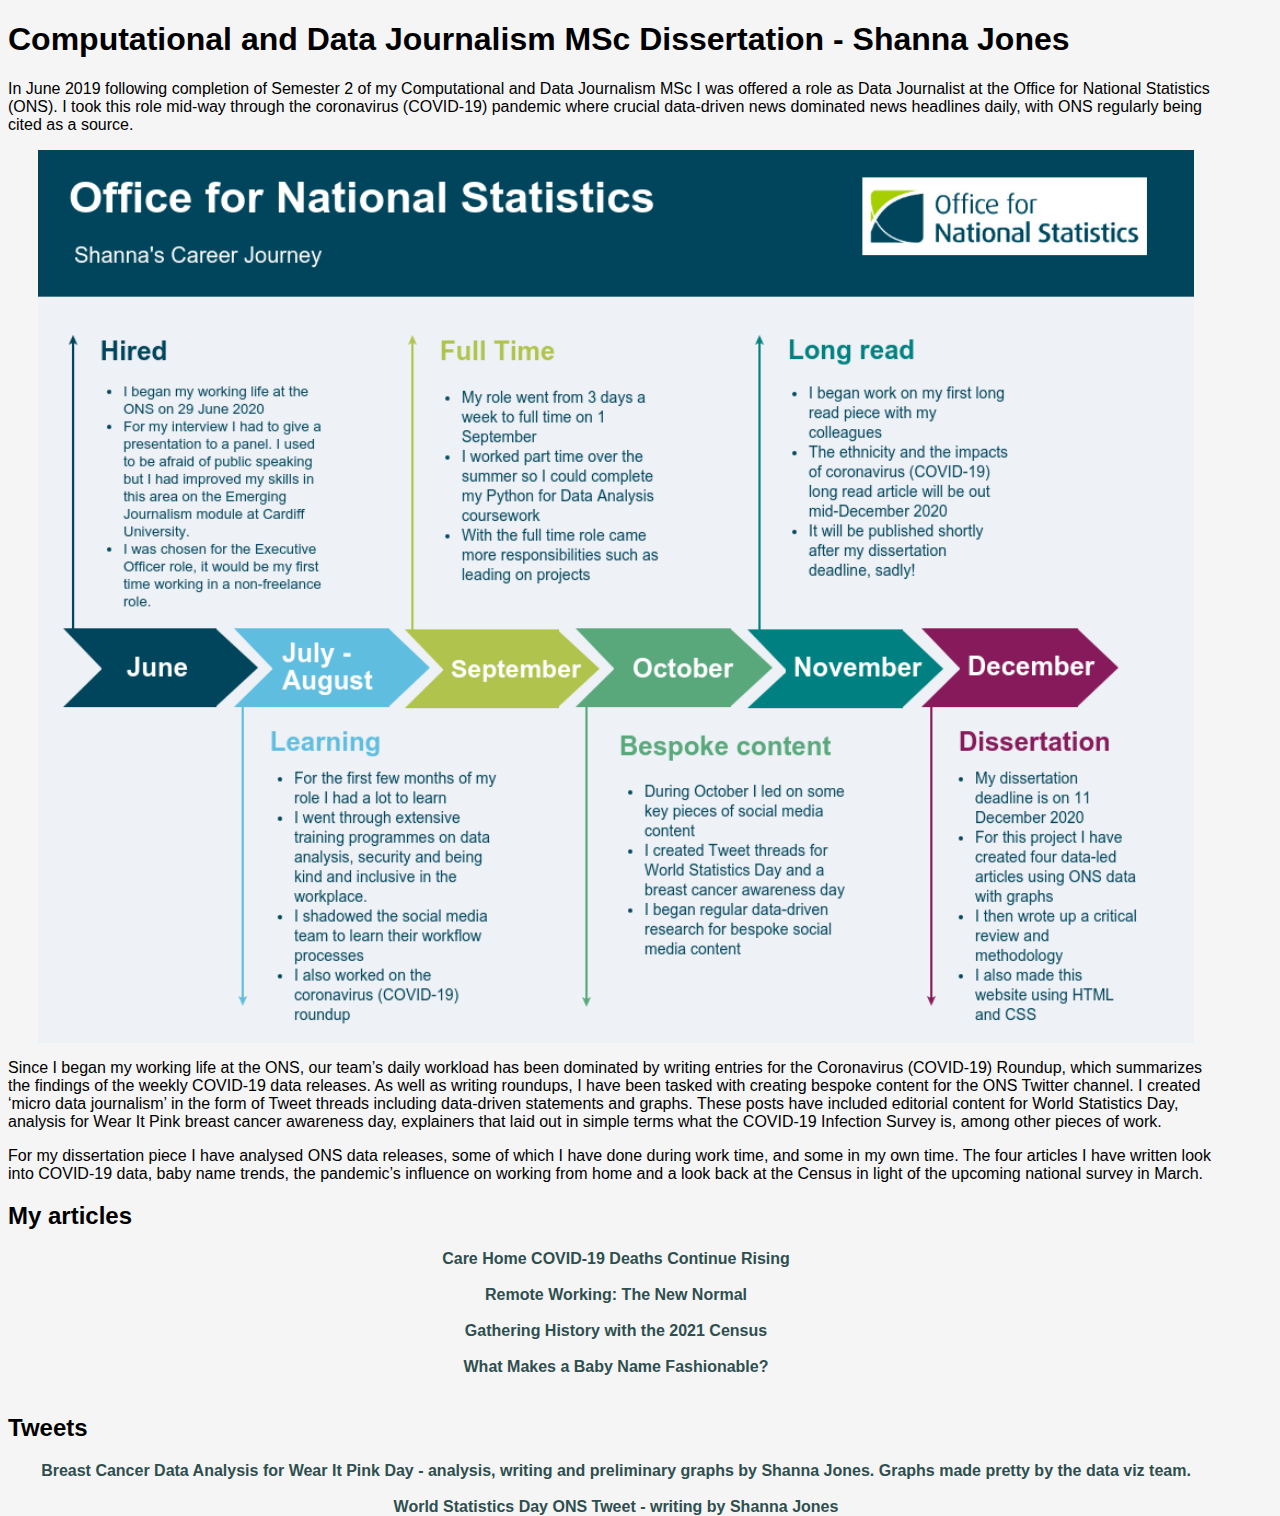
<file: index.html>
<!DOCTYPE html>
<html lang="en">
<head>
    <meta charset="UTF-8">
    <meta name="viewport" content="width=device-width, initial-scale=1.0">
    <title>Shanna Jones - Computational and Data Journalism MSc Dissertation</title>
    <link rel="stylesheet" href="style.css">
</head>
<body>
    <style>
        html, body { height: 100% }
      </style>
    <h1>Computational and Data Journalism MSc Dissertation - Shanna Jones</h1>
    <p>In June 2019 following completion of Semester 2 of my Computational and Data Journalism MSc I was offered a role as Data Journalist at the Office for National Statistics (ONS). I took this role mid-way through the coronavirus (COVID-19) pandemic where crucial data-driven news dominated news headlines daily, with ONS regularly being cited as a source. </p>
    <img id="careerjourney" src="careerjourney.png" alt="Shanna's career timeline at the Office for National Statistics">
    <p>Since I began my working life at the ONS, our team’s daily workload has been dominated by writing entries for the Coronavirus (COVID-19) Roundup, which summarizes the findings of the weekly COVID-19 data releases. As well as writing roundups, I have been tasked with creating bespoke content for the ONS Twitter channel. I created ‘micro data journalism’ in the form of Tweet threads including data-driven statements and graphs. These posts have included editorial content for World Statistics Day, analysis for Wear It Pink breast cancer awareness day, explainers that laid out in simple terms what the COVID-19 Infection Survey is, among other pieces of work. </p>
    <p>For my dissertation piece I have analysed ONS data releases, some of which I have done during work time, and some in my own time. The four articles I have written look into COVID-19 data, baby name trends, the pandemic’s influence on working from home and a look back at the Census in light of the upcoming national survey in March. </p>
    
    <h2>My articles</h2>
    <a class="articles" href="covid.html">Care Home COVID-19 Deaths Continue Rising</a> <br>
    <a class="articles" href="homeworking.html">Remote Working: The New Normal</a> <br>
    <a class="articles" href="census.html">Gathering History with the 2021 Census    </a> <br>
    <a class="articles" href="babynames.html">What Makes a Baby Name Fashionable?</a>
    <br>
    <h2>Tweets</h2>
    <a class="articles" href="https://twitter.com/ONS/status/1319579690617786368">Breast Cancer Data Analysis for Wear It Pink Day - analysis, writing and preliminary graphs by Shanna Jones. Graphs made pretty by the data viz team.</a>
    <br>
    <a class="articles" href="https://twitter.com/ONS/status/1318484742694707201">World Statistics Day ONS Tweet - writing by Shanna Jones</a>

</body>
</html>
</file>
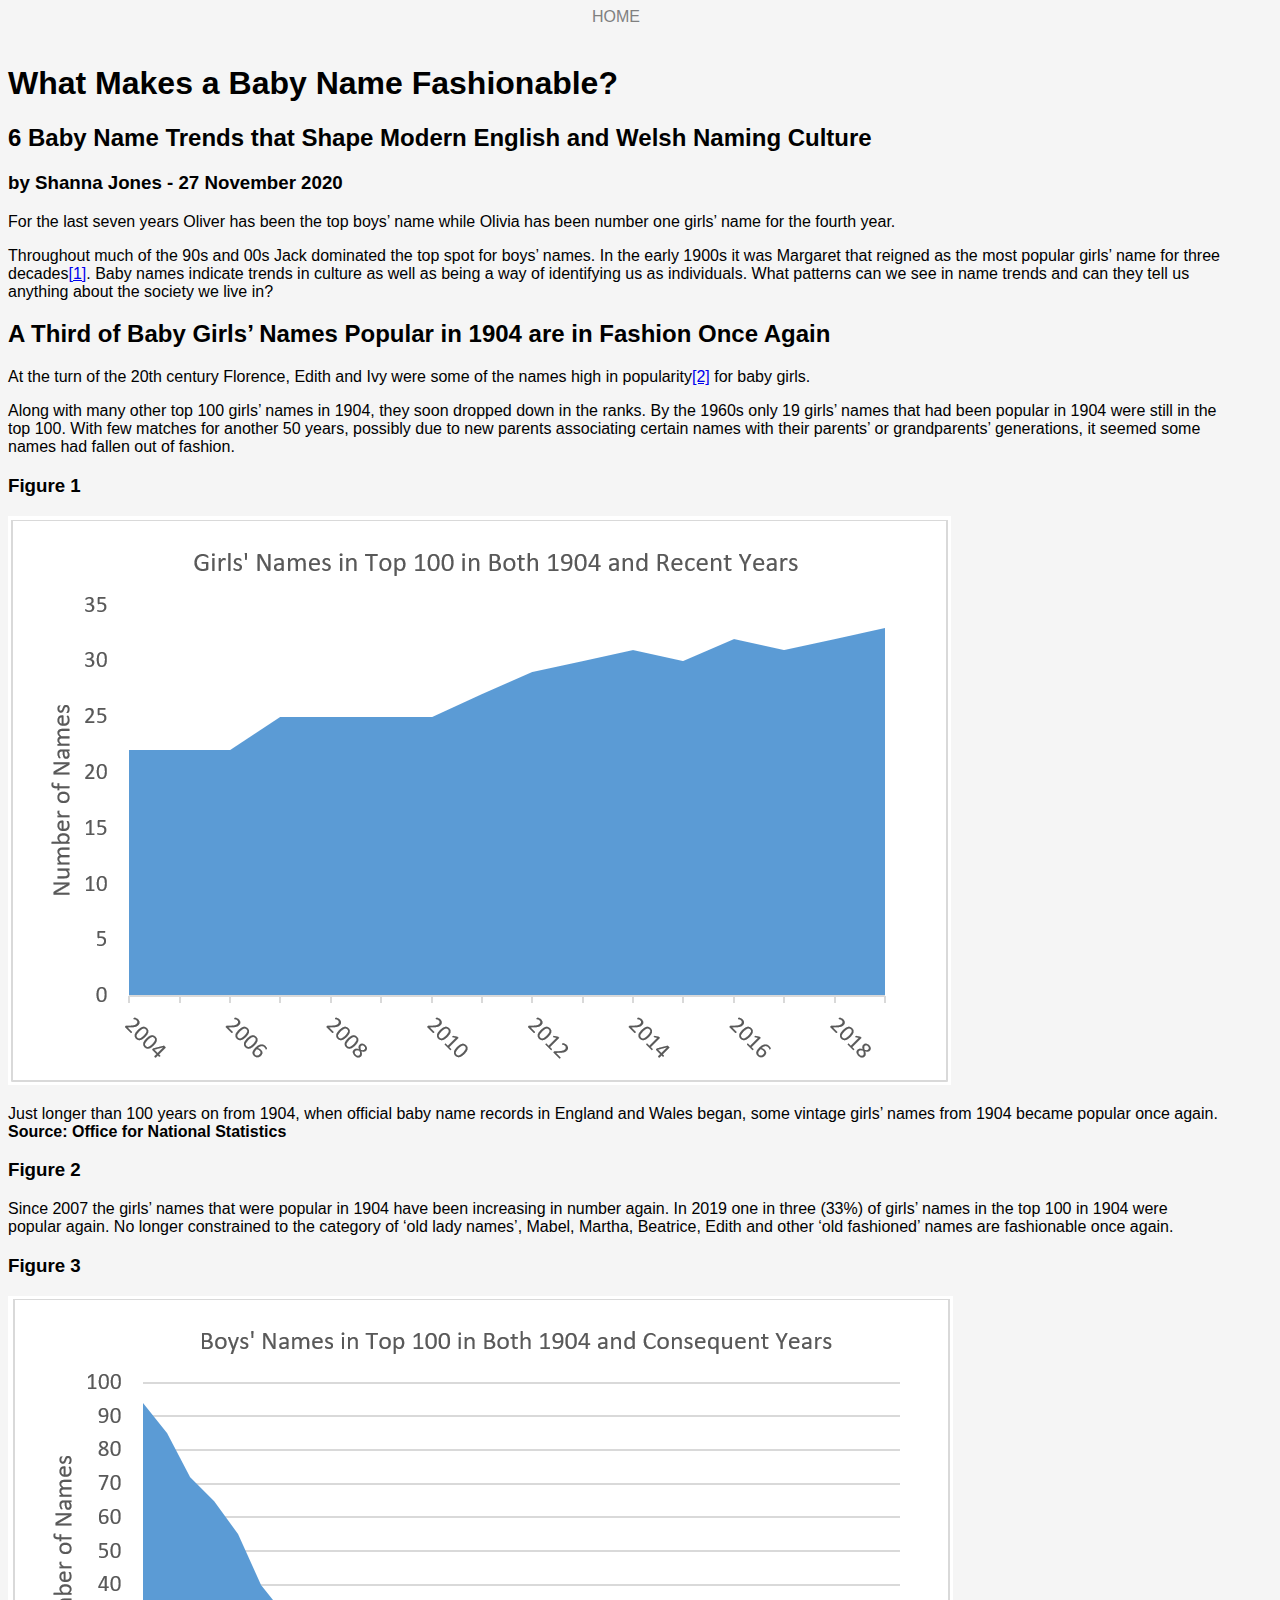
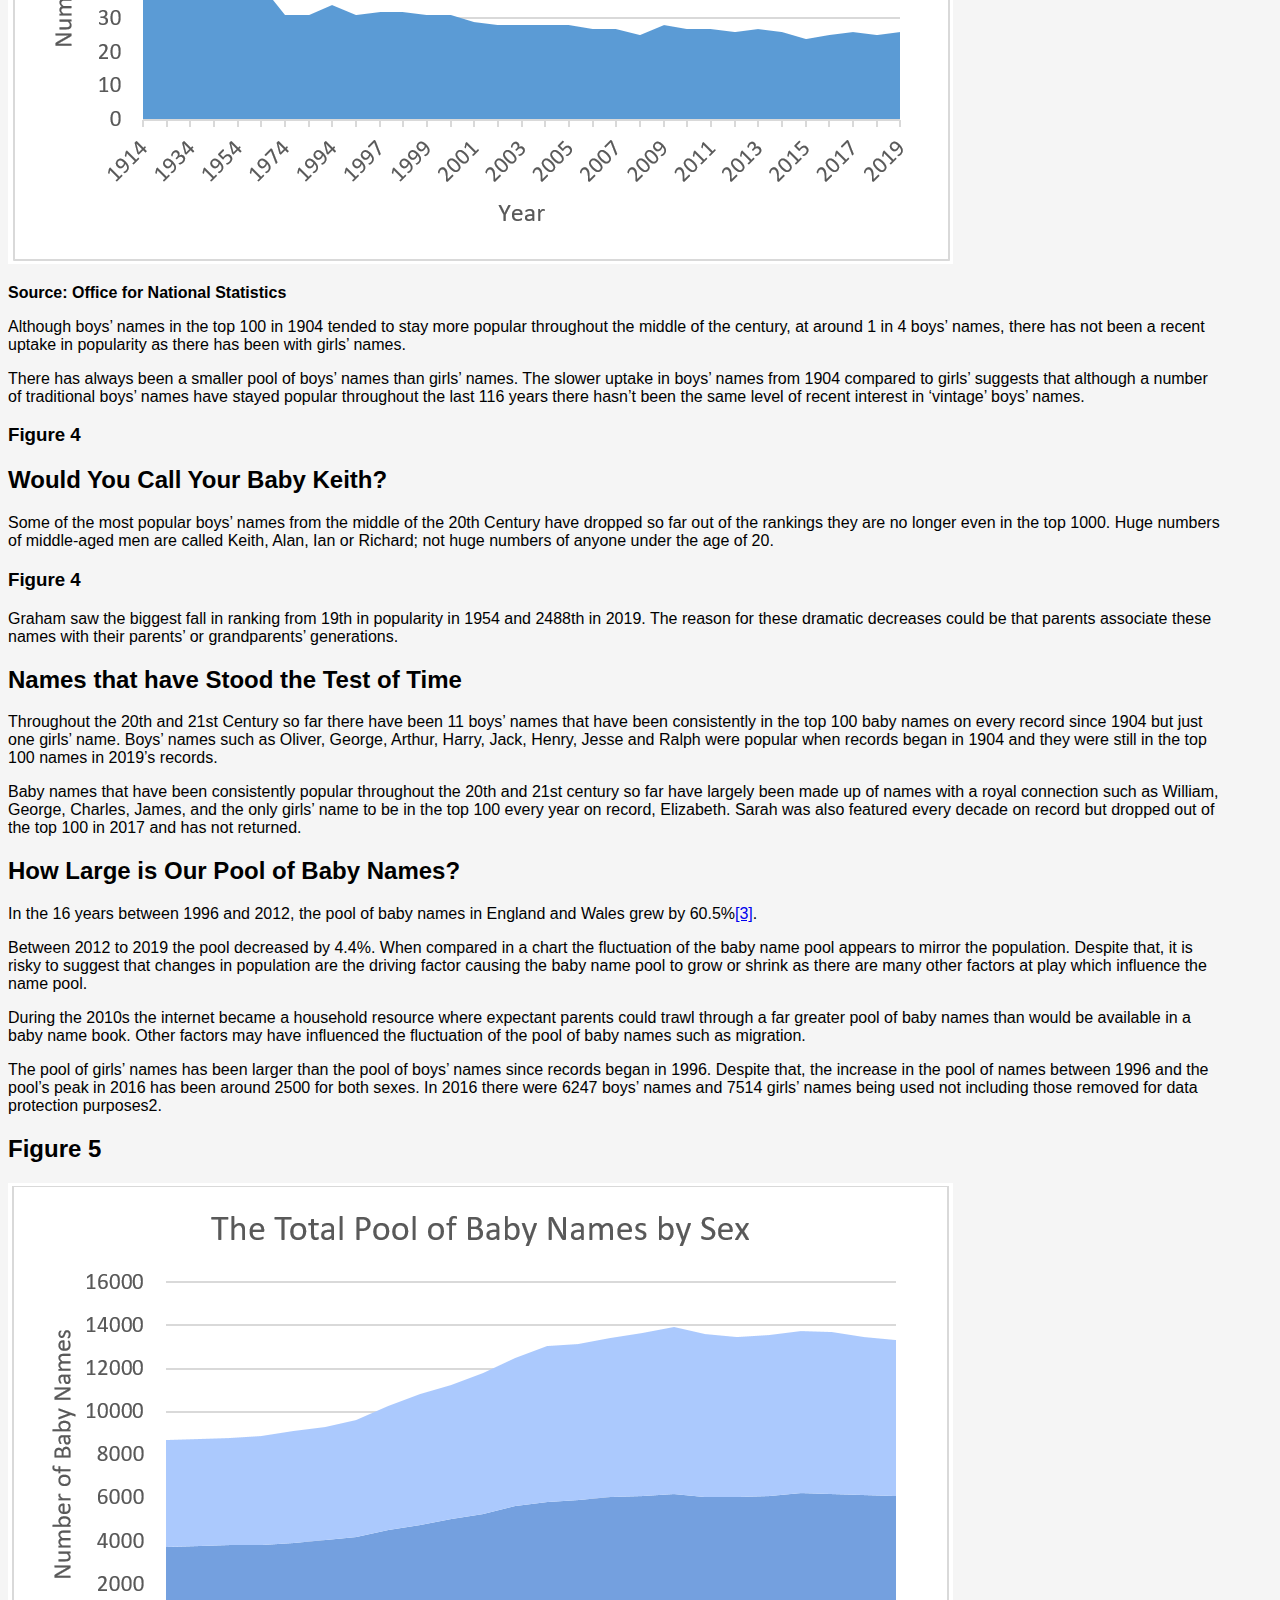
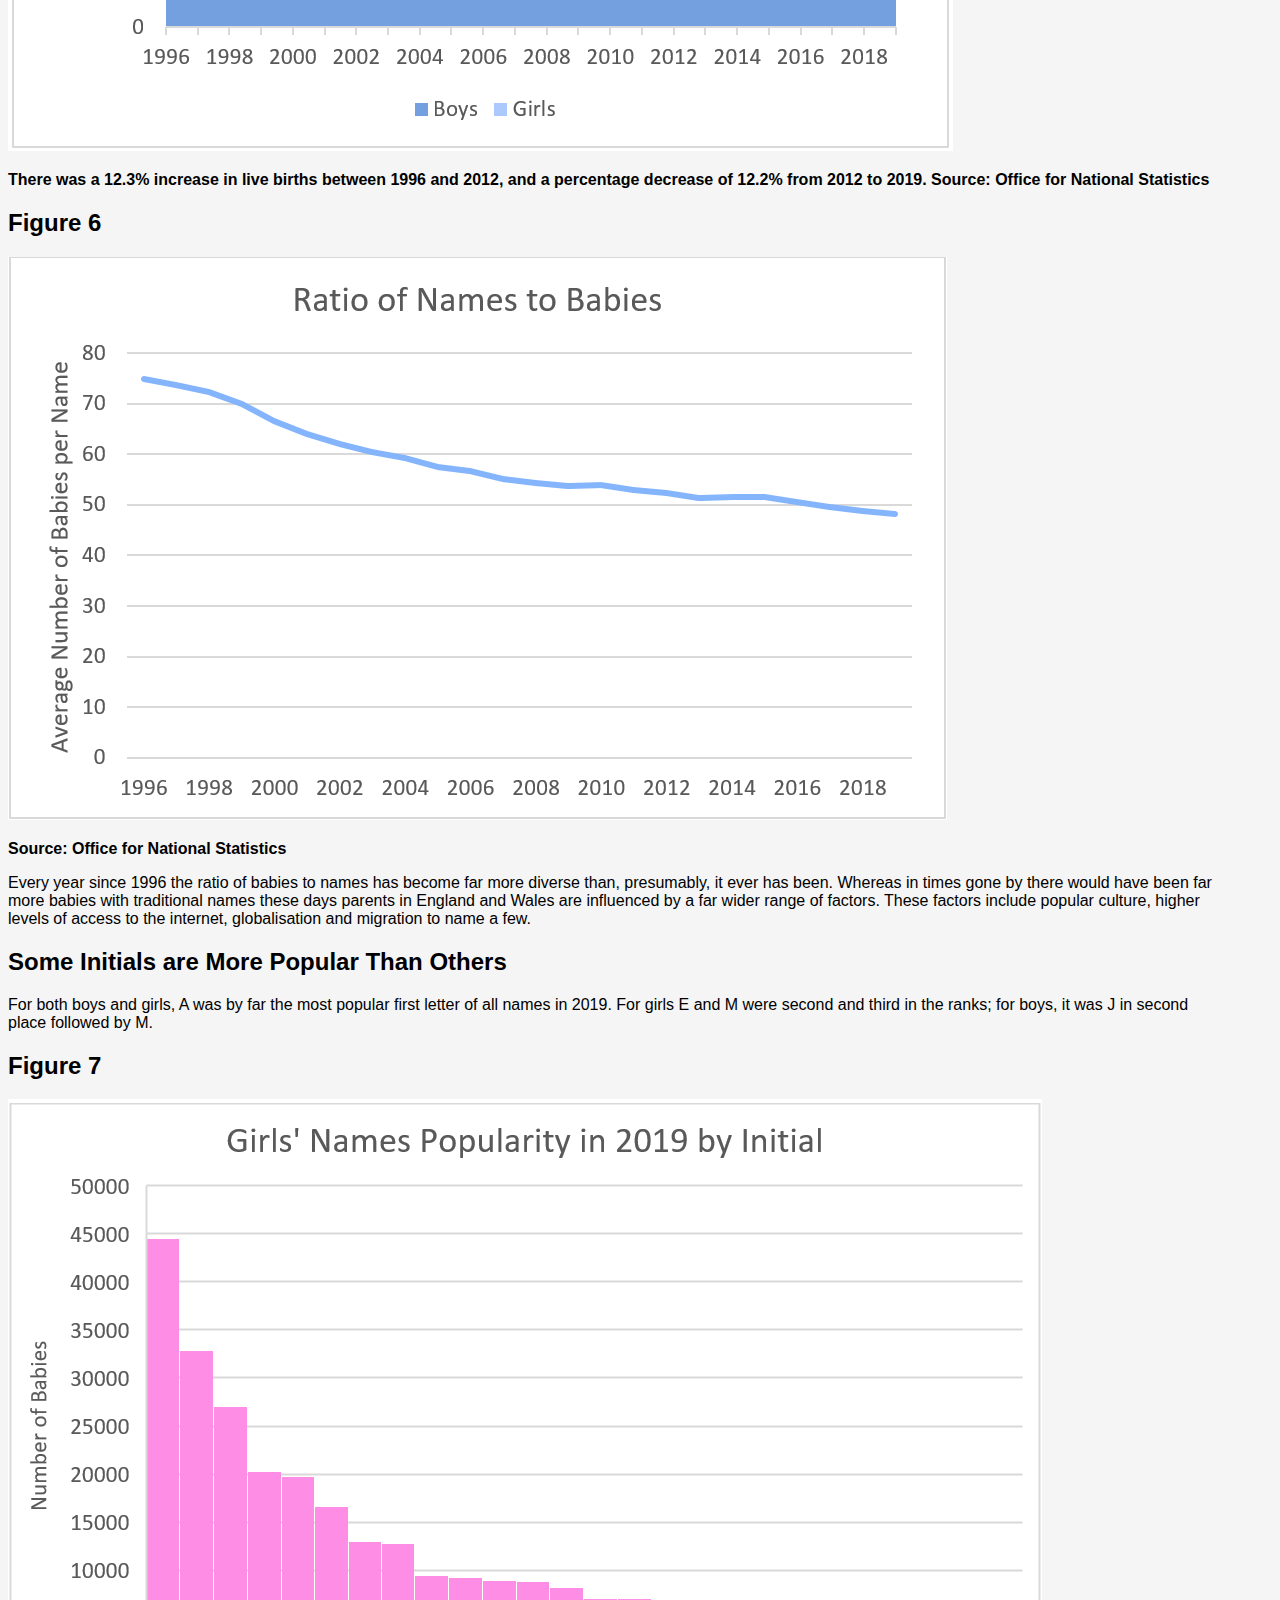
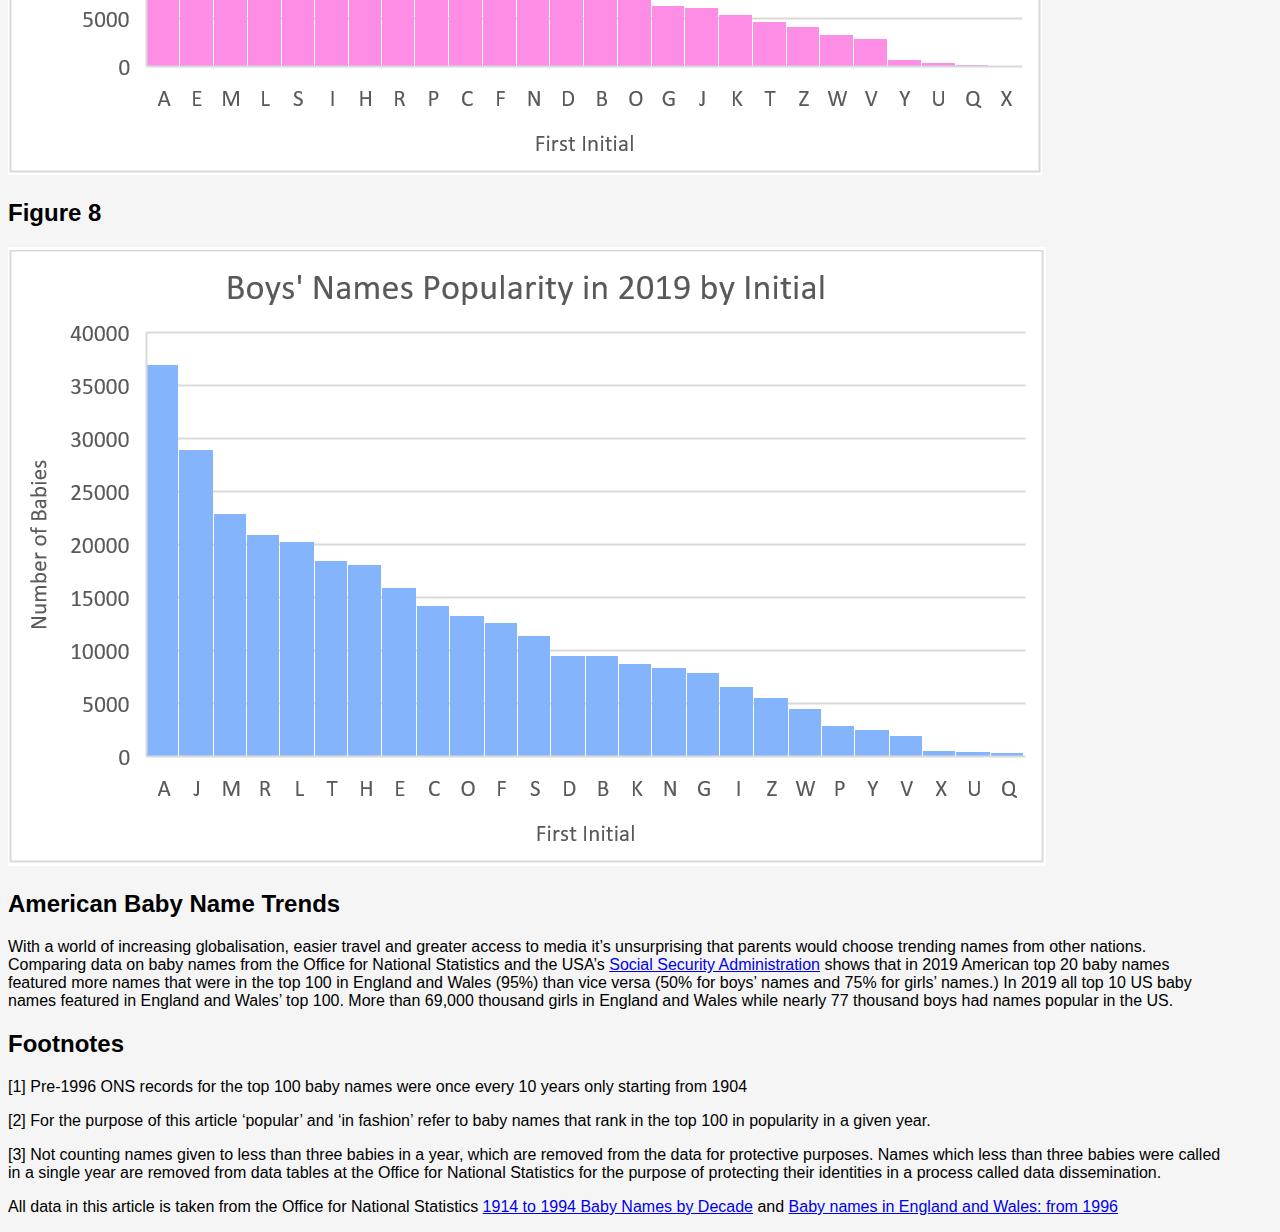
<file: babynames.html>
<!DOCTYPE html>
<html lang="en">
<head>
    <meta charset="UTF-8">
    <meta name="viewport" content="width=device-width, initial-scale=1.0">
    <title>What Makes a Baby Name Fashionable?</title>
    <link rel="stylesheet" href="style.css">
</head>
<body>
    <a class="home" href="index.html">HOME</a>
    <br>
    <h1>What Makes a Baby Name Fashionable?</h1>
    <h2>6 Baby Name Trends that Shape Modern English and Welsh Naming Culture</h2>
    <h3>by Shanna Jones - 27 November 2020</h3>
    <p>For the last seven years Oliver has been the top boys’ name while Olivia has been number one girls’ name for the fourth year. </p>
    <p>Throughout much of the 90s and 00s Jack dominated the top spot for boys’ names. In the early 1900s it was Margaret that reigned as the most popular girls’ name for three decades<a href="#section1">[1]</a>. Baby names indicate trends in culture as well as being a way of identifying us as individuals. What patterns can we see in name trends and can they tell us anything about the society we live in?</p>
    <h2>A Third of Baby Girls’ Names Popular in 1904 are in Fashion Once Again</h2>
    <p>At the turn of the 20th century Florence, Edith and Ivy were some of the names high in popularity<a href="#section2">[2]</a> for baby girls. </p>
    <p>Along with many other top 100 girls’ names in 1904, they soon dropped down in the ranks. By the 1960s only 19 girls’ names that had been popular in 1904 were still in the top 100. With few matches for another 50 years, possibly due to new parents associating certain names with their parents’ or grandparents’ generations, it seemed some names had fallen out of fashion. </p>
    <h3>Figure 1</h3>
    <img src="figure1.png" alt="girls names in top 100 both in 1904 and 2019">
    <p>Just longer than 100 years on from 1904, when official baby name records in England and Wales began, some vintage girls’ names from 1904 became popular once again. <b>Source: Office for National Statistics
    </b></p>
    <h3>Figure 2</h3>
    <div class="flourish-embed flourish-slope" data-src="visualisation/4293079"><script src="https://public.flourish.studio/resources/embed.js"></script></div>
    <p>Since 2007 the girls’ names that were popular in 1904 have been increasing in number again. 
        In 2019 one in three (33%) of girls’ names in the top 100 in 1904 were popular again. No longer constrained to the category of ‘old lady names’, Mabel, Martha, Beatrice, Edith and other ‘old fashioned’ names are fashionable once again. 
        </p>
    <h3>Figure 3</h3>
    <img src="figure2.png" alt="Boys' names in top 100 both in 1904 and 2019">
    <p><b>Source: Office for National Statistics</b></p>
    <p>Although boys’ names in the top 100 in 1904 tended to stay more popular throughout the middle of the century, at around 1 in 4 boys’ names, there has not been a recent uptake in popularity as there has been with girls’ names.</p>
    <p>There has always been a smaller pool of boys’ names than girls’ names. The slower uptake in boys’ names from 1904 compared to girls’ suggests that although a number of traditional boys’ names have stayed popular throughout the last 116 years there hasn’t been the same level of recent interest in ‘vintage’ boys’ names.</p>
    <h3>Figure 4</h3>
    <div class="flourish-embed flourish-slope" data-src="visualisation/4433939"><script src="https://public.flourish.studio/resources/embed.js"></script></div>
    <h2>Would You Call Your Baby Keith?</h2>
    <p>Some of the most popular boys’ names from the middle of the 20th Century have dropped so far out of the rankings they are no longer even in the top 1000. Huge numbers of middle-aged men are called Keith, Alan, Ian or Richard; not huge numbers of anyone under the age of 20. </p>
    <h3>Figure 4</h3>
    <div class="flourish-embed flourish-table" data-src="visualisation/4292713"><script src="https://public.flourish.studio/resources/embed.js"></script></div>
    <p>Graham saw the biggest fall in ranking from 19th in popularity in 1954 and 2488th in 2019. The reason for these dramatic decreases could be that parents associate these names with their parents’ or grandparents’ generations.</p>
    <h2>Names that have Stood the Test of Time</h2>
    <p> Throughout the 20th and 21st Century so far there have been 11 boys’ names that have been consistently in the top 100 baby names on every record since 1904 but just one girls’ name. Boys’ names such as Oliver, George, Arthur, Harry, Jack, Henry, Jesse and Ralph were popular when records began in 1904 and they were still in the top 100 names in 2019’s records.</p>
    <p>Baby names that have been consistently popular throughout the 20th and 21st century so far have largely been made up of names with a royal connection such as William, George, Charles, James, and the only girls’ name to be in the top 100 every year on record, Elizabeth. Sarah was also featured every decade on record but dropped out of the top 100 in 2017 and has not returned.</p>
    <h2>How Large is Our Pool of Baby Names?</h2>
    <p>In the 16 years between 1996 and 2012, the pool of baby names in England and Wales grew by 60.5%<a href="#section3">[3]</a>.</p>
    <p>Between 2012 to 2019 the pool decreased by 4.4%. When compared in a chart the fluctuation of the baby name pool appears to mirror the population. Despite that, it is risky to suggest that changes in population are the driving factor causing the baby name pool to grow or shrink as there are many other factors at play which influence the name pool.</p>
    <p>During the 2010s the internet became a household resource where expectant parents could trawl through a far greater pool of baby names than would be available in a baby name book. Other factors may have influenced the fluctuation of the pool of baby names such as migration.</p>
    <p>The pool of girls’ names has been larger than the pool of boys’ names since records began in 1996. Despite that, the increase in the pool of names between 1996 and the pool’s peak in 2016 has been around 2500 for both sexes. In 2016 there were 6247 boys’ names and 7514 girls’ names being used not including those removed for data protection purposes2.</p>
    <h2>Figure 5</h2>
    <img src="figure3.png" alt="The total pool of baby names by sex graph">
    <p><b>There was a 12.3% increase in live births between 1996 and 2012, and a percentage decrease of 12.2% from 2012 to 2019.
        Source: Office for National Statistics
        </b></p>
    <h2>Figure 6</h2>
    <img src="figure4.png" alt="Average number of babies per name">
    <p><b>Source: Office for National Statistics</b></p>
    <p>Every year since 1996 the ratio of babies to names has become far more diverse than, presumably, it ever has been. Whereas in times gone by there would have been far more babies with traditional names these days parents in England and Wales are influenced by a far wider range of factors. These factors include popular culture, higher levels of access to the internet, globalisation and migration to name a few. </p>
    <h2>Some Initials are More Popular Than Others</h2>
    <p>For both boys and girls, A was by far the most popular first letter of all names in 2019. For girls E and M were second and third in the ranks; for boys, it was J in second place followed by M.</p>
    <h2>Figure 7</h2>
    <img src="figure5.png" alt="Girls' names popularity by initial">
    <h2>Figure 8</h2>
    <img src="figure6.png" alt="Boys' names popularity by initial">
    <h2>American Baby Name Trends</h2>
    <p>With a world of increasing globalisation, easier travel and greater access to media it’s unsurprising that parents would choose trending names from other nations. Comparing data on baby names from the Office for National Statistics and the USA’s <a href="https://www.ssa.gov/OACT/babynames/decades/">Social Security Administration</a> shows that in 2019 American top 20 baby names featured more names that were in the top 100 in England and Wales (95%) than vice versa (50% for boys’ names and 75% for girls’ names.) In 2019 all top 10 US baby names featured in England and Wales’ top 100. More than 69,000 thousand girls in England and Wales while nearly 77 thousand boys had names popular in the US.</p>
    <h2>Footnotes</h2>
    <p id="section1">[1]  Pre-1996 ONS records for the top 100 baby names were once every 10 years only starting from 1904</p>
    <p id="section2">[2] For the purpose of this article ‘popular’ and ‘in fashion’ refer to baby names that rank in the top 100 in popularity in a given year.</p>
    <p id="section3">[3]  Not counting names given to less than three babies in a year, which are removed from the data for protective purposes. Names which less than three babies were called in a single year are removed from data tables at the Office for National Statistics for the purpose of protecting their identities in a process called data dissemination. </p>
    <p>All data in this article is taken from the Office for National Statistics <a href="https://www.ons.gov.uk/peoplepopulationandcommunity/birthsdeathsandmarriages/livebirths/articles/babynamessince1904howhasyoursperformed/2016-09-02">1914 to 1994 Baby Names by Decade</a> and <a href="https://www.ons.gov.uk/peoplepopulationandcommunity/birthsdeathsandmarriages/livebirths/datasets/babynamesinenglandandwalesfrom1996">Baby names in England and Wales: from 1996</a></p>

    
</body>
</html>
</file>
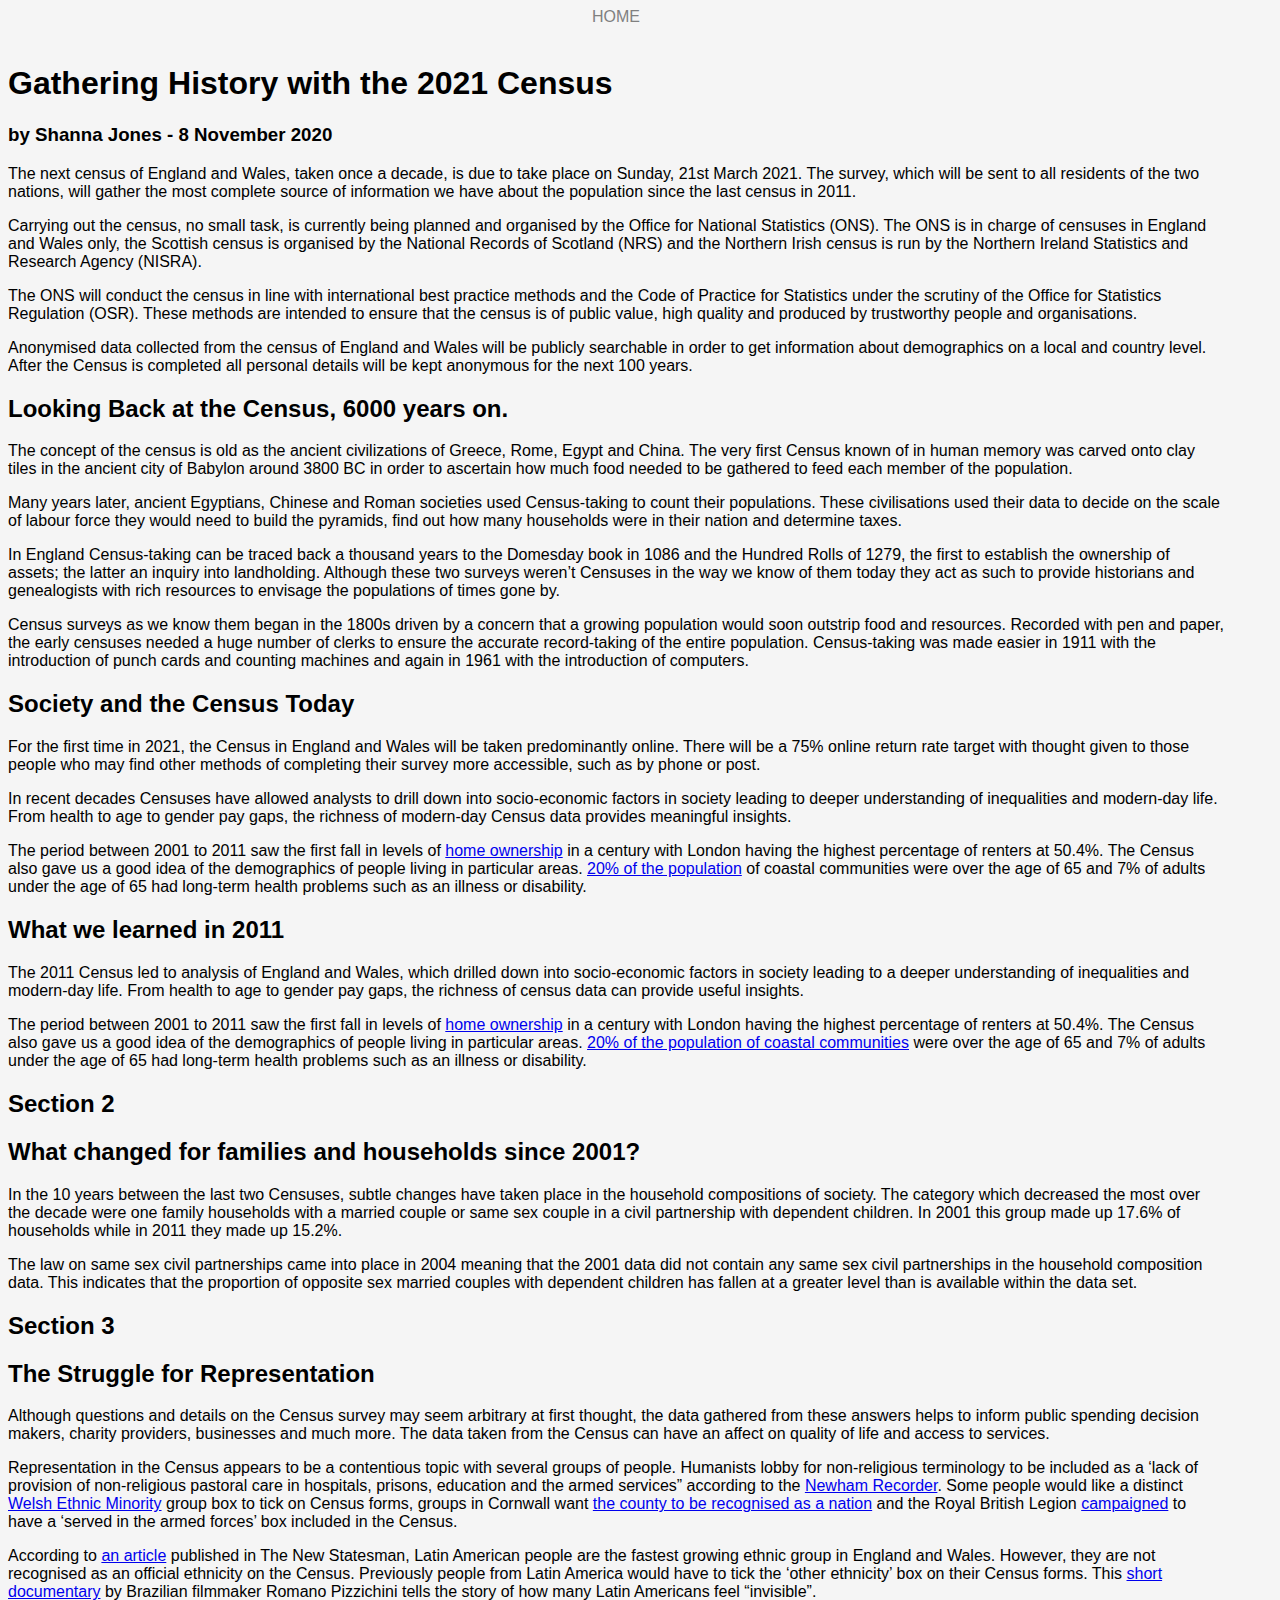
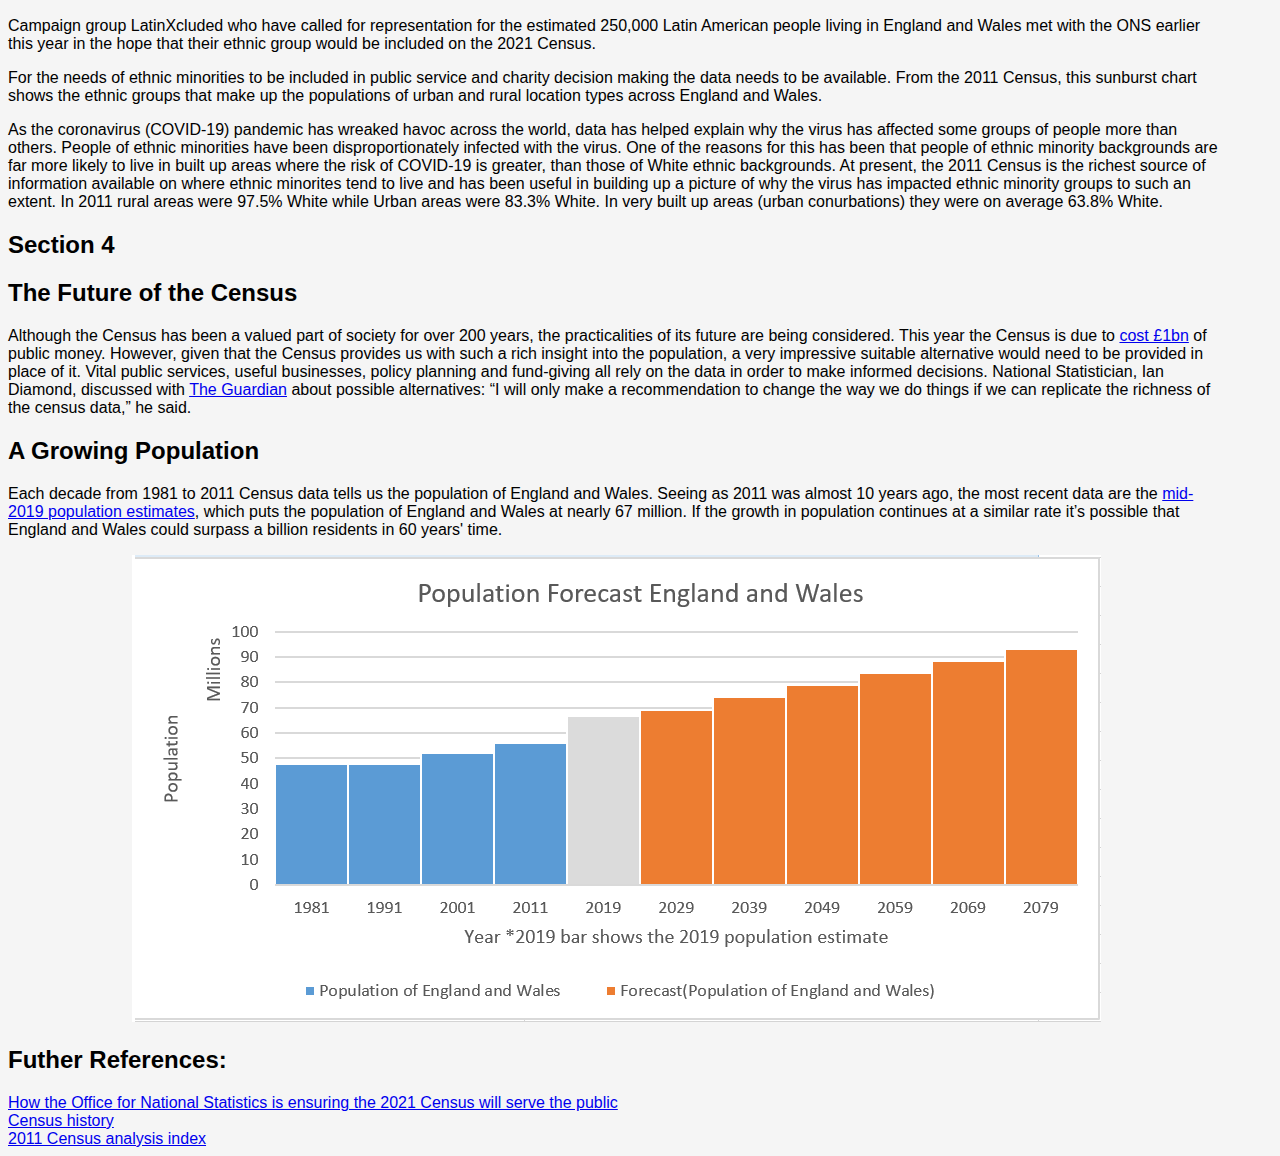
<file: census.html>
<!DOCTYPE html>
<html lang="en">
<head>
    <meta charset="UTF-8">
    <meta name="viewport" content="width=device-width, initial-scale=1.0">
    <title>Gathering History with the 2021 Census</title>
    <link rel="stylesheet" href="style.css">
</head>
<body>
    <a class="home" href="index.html">HOME</a>
    <br>
    <h1>Gathering History with the 2021 Census</h1>
    <h3>by Shanna Jones - 8 November 2020</h3>
    <p>The next census of England and Wales, taken once a decade, is due to take place on Sunday, 21st March 2021. The survey, which will be sent to all residents of the two nations, will gather the most complete source of information we have about the population since the last census in 2011.</p>
    <p>Carrying out the census, no small task, is currently being planned and organised by the Office for National Statistics (ONS). The ONS is in charge of censuses in England and Wales only, the Scottish census is organised by the National Records of Scotland (NRS) and the Northern Irish census is run by the Northern Ireland Statistics and Research Agency (NISRA).</p>
    <p>The ONS will conduct the census in line with international best practice methods and the Code of Practice for Statistics under the scrutiny of the Office for Statistics Regulation (OSR). These methods are intended to ensure that the census is of public value, high quality and produced by trustworthy people and organisations. </p>
    <p>Anonymised data collected from the census of England and Wales will be publicly searchable in order to get information about demographics on a local and country level. After the Census is completed all personal details will be kept anonymous for the next 100 years.</p>    
    <h2>Looking Back at the Census, 6000 years on.</h2>
    <p>The concept of the census is old as the ancient civilizations of Greece, Rome, Egypt and China. The very first Census known of in human memory was carved onto clay tiles in the ancient city of Babylon around 3800 BC in order to ascertain how much food needed to be gathered to feed each member of the population.</p>
    <p>Many years later, ancient Egyptians, Chinese and Roman societies used Census-taking to count their populations. These civilisations used their data to decide on the scale of labour force they would need to build the pyramids, find out how many households were in their nation and determine taxes.</p>
    <p>In England Census-taking can be traced back a thousand years to the Domesday book in 1086 and the Hundred Rolls of 1279, the first to establish the ownership of assets; the latter an inquiry into landholding. Although these two surveys weren’t Censuses in the way we know of them today they act as such to provide historians and genealogists with rich resources to envisage the populations of times gone by. </p>
    <p>Census surveys as we know them began in the 1800s driven by a concern that a growing population would soon outstrip food and resources. Recorded with pen and paper, the early censuses needed a huge number of clerks to ensure the accurate record-taking of the entire population. Census-taking was made easier in 1911 with the introduction of punch cards and counting machines and again in 1961 with the introduction of computers. </p>
    
    <h2>Society and the Census Today</h2>
    <p>For the first time in 2021, the Census in England and Wales will be taken predominantly online. There will be a 75% online return rate target with thought given to those people who may find other methods of completing their survey more accessible, such as by phone or post.</p>
    <p>In recent decades Censuses have allowed analysts to drill down into socio-economic factors in society leading to deeper understanding of inequalities and modern-day life. From health to age to gender pay gaps, the richness of modern-day Census data provides meaningful insights. </p>
    <p>The period between 2001 to 2011 saw the first fall in levels of <a href="https://webarchive.nationalarchives.gov.uk/20160107120404/http://www.ons.gov.uk/ons/rel/census/2011-census-analysis/a-century-of-home-ownership-and-renting-in-england-and-wales/sty-home-ownership.html">home ownership</a> in a century with London having the highest percentage of renters at 50.4%. The Census also gave us a good idea of the demographics of people living in particular areas. <a href="https://webarchive.nationalarchives.gov.uk/20160105213527/http://www.ons.gov.uk/ons/rel/census/2011-census-analysis/coastal-communities/rpt-coastal-communities.html">20% of the population</a> of coastal communities were over the age of 65 and 7% of adults under the age of 65 had long-term health problems such as an illness or disability.</p>
    <h2>What we learned in 2011</h2>
    <p>The 2011 Census led to analysis of England and Wales, which drilled down into socio-economic factors in society leading to a deeper understanding of inequalities and modern-day life. From health to age to gender pay gaps, the richness of census data can provide useful insights. </p>
    <p>The period between 2001 to 2011 saw the first fall in levels of <a href="https://webarchive.nationalarchives.gov.uk/20160107120404/http://www.ons.gov.uk/ons/rel/census/2011-census-analysis/a-century-of-home-ownership-and-renting-in-england-and-wales/sty-home-ownership.html">home ownership</a> in a century with London having the highest percentage of renters at 50.4%. The Census also gave us a good idea of the demographics of people living in particular areas. <a href="https://webarchive.nationalarchives.gov.uk/20160105213527/http://www.ons.gov.uk/ons/rel/census/2011-census-analysis/coastal-communities/rpt-coastal-communities.html">20% of the population of coastal communities</a> were over the age of 65 and 7% of adults under the age of 65 had long-term health problems such as an illness or disability.</p>
    <h2>Section 2</h2>
    <h2>What changed for families and households since 2001?</h2>
    <p>In the 10 years between the last two Censuses, subtle changes have taken place in the household compositions of society. The category which decreased the most over the decade were one family households with a married couple or same sex couple in a civil partnership with dependent children. In 2001 this group made up 17.6% of households while in 2011 they made up 15.2%. </p>
    <p>The law on same sex civil partnerships came into place in 2004 meaning that the 2001 data did not contain any same sex civil partnerships in the household composition data. This indicates that the proportion of opposite sex married couples with dependent children has fallen at a greater level than is available within the data set.</p>
    <div class="flourish-embed flourish-chart" data-src="visualisation/4416271"><script src="https://public.flourish.studio/resources/embed.js"></script></div>
    <h2>Section 3</h2>
    <h2>The Struggle for Representation</h2>
    <p>Although questions and details on the Census survey may seem arbitrary at first thought, the data gathered from these answers helps to inform public spending decision makers, charity providers, businesses and much more. The data taken from the Census can have an affect on quality of life and access to services. </p>
    <p>Representation in the Census appears to be a contentious topic with several groups of people. Humanists lobby for non-religious terminology to be included as a ‘lack of provision of non-religious pastoral care in hospitals, prisons, education and the armed services” according to the <a href="https://www.newhamrecorder.co.uk/news/features/humanist-paul-kaufman-on-census-questions-1-6851028">Newham Recorder</a>. Some people would like a distinct <a href="https://www.bbc.co.uk/news/uk-wales-50643415">Welsh Ethnic Minority</a> group box to tick on Census forms, groups in Cornwall want <a href="https://www.falmouthpacket.co.uk/news/18407598.no-cornish-tick-box-2021-census-despite-national-minority/">the county to be recognised as a nation</a> and the Royal British Legion <a href="https://www.britishlegion.org.uk/get-involved/things-to-do/campaigns-policy-and-research/campaigns/count-them-in#:~:text=It%20has%20been%20estimated%20that,of%20the%20UK%27s%20general%20population.&text=The%20decision%20to%20include%20a,into%20this%20relatively%20hidden%20community.">campaigned</a> to have a ‘served in the armed forces’ box included in the Census.</p>
    <p>According to <a href="https://www.newstatesman.com/politics/uk/2019/12/latin-americans-are-one-uks-fastest-growing-groups-so-why-arent-they-recognised">an article</a> published in The New Statesman, Latin American people are the fastest growing ethnic group in England and Wales. However, they are not recognised as an official ethnicity on the Census. Previously people from Latin America would have to tick the ‘other ethnicity’ box on their Census forms. This <a href="https://vimeo.com/357942794">short documentary</a> by Brazilian filmmaker Romano Pizzichini tells the story of how many Latin Americans feel “invisible”.</p>
    <p>Campaign group LatinXcluded who have called for representation for the estimated 250,000 Latin American people living in England and Wales met with the ONS earlier this year in the hope that their ethnic group would be included on the 2021 Census. </p>
    <p>For the needs of ethnic minorities to be included in public service and charity decision making the data needs to be available. From the 2011 Census, this sunburst chart shows the ethnic groups that make up the populations of urban and rural location types across England and Wales.</p>
    <div class="flourish-embed flourish-hierarchy" data-src="visualisation/4416439"><script src="https://public.flourish.studio/resources/embed.js"></script></div>
    <p>As the coronavirus (COVID-19) pandemic has wreaked havoc across the world, data has helped explain why the virus has affected some groups of people more than others. People of ethnic minorities have been disproportionately infected with the virus. One of the reasons for this has been that people of ethnic minority backgrounds are far more likely to live in built up areas where the risk of COVID-19 is greater, than those of White ethnic backgrounds. At present, the 2011 Census is the richest source of information available on where ethnic minorites tend to live and has been useful in building up a picture of why the virus has impacted ethnic minority groups to such an extent. In 2011 rural areas were 97.5% White while Urban areas were 83.3% White. In very built up areas (urban conurbations) they were on average 63.8% White.</p>
    <h2>Section 4</h2>
    <h2>The Future of the Census</h2>
    <p>Although the Census has been a valued part of society for over 200 years, the practicalities of its future are being considered. This year the Census is due to <a href="https://www.theguardian.com/uk-news/2020/feb/11/household-census-may-be-scrapped-in-favour-of-cheaper-system">cost £1bn</a> of public money. However, given that the Census provides us with such a rich insight into the population, a very impressive suitable alternative would need to be provided in place of it. Vital public services, useful businesses, policy planning and fund-giving all rely on the data in order to make informed decisions. National Statistician, Ian Diamond, discussed with <a href="https://www.theguardian.com/uk-news/2020/feb/11/household-census-may-be-scrapped-in-favour-of-cheaper-system">The Guardian</a> about possible alternatives: “I will only make a recommendation to change the way we do things if we can replicate the richness of the census data,” he said.</p>
    <h2>A Growing Population</h2>
    <p>Each decade from 1981 to 2011 Census data tells us the population of England and Wales. Seeing as 2011 was almost 10 years ago, the most recent data are the <a href="https://www.ons.gov.uk/peoplepopulationandcommunity/populationandmigration/populationestimates/bulletins/annualmidyearpopulationestimates/latest">mid-2019 population estimates</a>, which puts the population of England and Wales at nearly 67 million. If the growth in population continues at a similar rate it’s possible that England and Wales could surpass a billion residents in 60 years' time.</p>
    <center><img src="population.png" alt="A graph showing a preduction that the population in England and Wales could surpass a billion by 2079"></center>
    <h2>Futher References:</h2>
    <a href="https://www.ons.gov.uk/census/censustransformationprogramme/census2021outputs/nationalstatisticsaccreditation/howtheofficefornationalstatisticsisensuringthe2021censuswillservethepublic">How the Office for National Statistics is ensuring the 2021 Census will serve the public</a>
    <br>
    <a href="https://www.ons.gov.uk/census/2011census/howourcensusworks/aboutcensuses/censushistory#:~:text=The%20first%20official%20census%20was,as%20the%20first%20modern%20census.">Census history</a>
    <br>
    <a href="https://www.ons.gov.uk/census/2011census/censusanalysisindex">2011 Census analysis index</a>
</body>
</html>
</file>
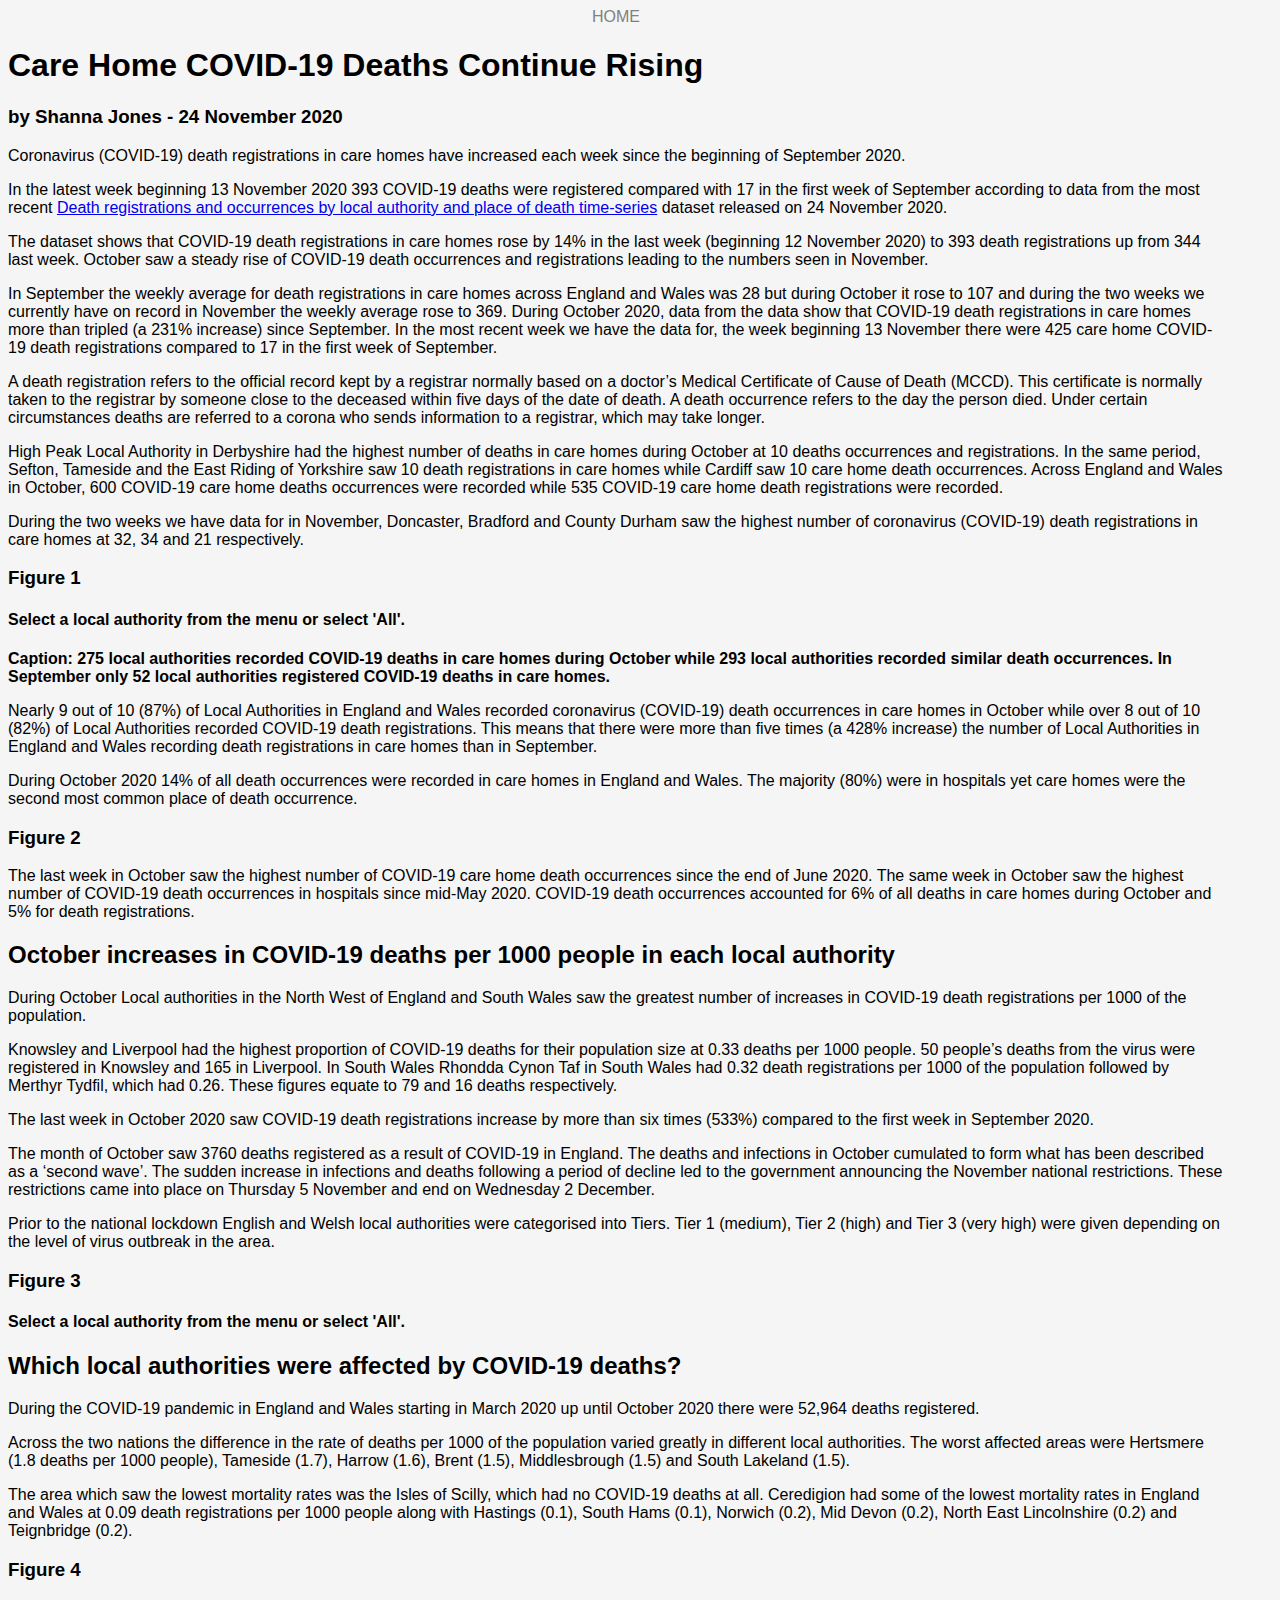
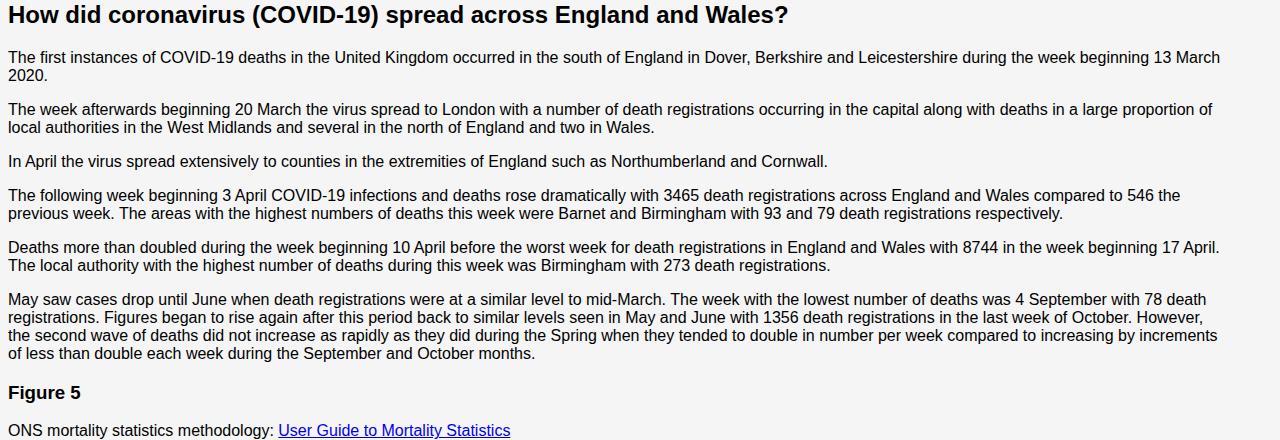
<file: covid.html>
<!DOCTYPE html>
<html lang="en">
<head>
    <meta charset="UTF-8">
    <meta name="viewport" content="width=device-width, initial-scale=1.0">
    <title>Care Home COVID-19 Deaths Continue Rising</title>
    <link rel="stylesheet" href="style.css">
</head>
<body>
    <style>
        html, body { height: 100% }
      </style>
<a class="home" href="index.html">HOME</a>
<h1>Care Home COVID-19 Deaths Continue Rising</h1>
<h3>by Shanna Jones - 24 November 2020</h3>

<p>Coronavirus (COVID-19) death registrations in care homes have increased each week since the beginning of September 2020. </p>
<p>In the latest week beginning 13 November 2020 393 COVID-19 deaths were registered compared with 17 in the first week of September according to data from the most recent <a href="https://www.ons.gov.uk/datasets/weekly-deaths-local-authority/editions/time-series/versions?%3Auri=weekly-deaths-local-authority%2Feditions%2Ftime-series%2Fversions%2F">Death registrations and occurrences by local authority and place of death time-series</a> dataset released on 24 November 2020. </p>
<p>The dataset shows that COVID-19 death registrations in care homes rose by 14% in the last week (beginning 12 November 2020) to 393 death registrations up from 344 last week. October saw a steady rise of COVID-19 death occurrences and registrations leading to the numbers seen in November.</p>
<p>In September the weekly average for death registrations in care homes across England and Wales was 28 but during October it rose to 107 and during the two weeks we currently have on record in November the weekly average rose to 369. During October 2020, data from the data show that COVID-19 death registrations in care homes more than tripled (a 231% increase) since September. In the most recent week we have the data for, the week beginning 13 November there were 425 care home COVID-19 death registrations compared to 17 in the first week of September. </p>
<p>A death registration refers to the official record kept by a registrar normally based on a doctor’s Medical Certificate of Cause of Death (MCCD). This certificate is normally taken to the registrar by someone close to the deceased within five days of the date of death. A death occurrence refers to the day the person died. Under certain circumstances deaths are referred to a corona who sends information to a registrar, which may take longer.</p>
<p>High Peak Local Authority in Derbyshire had the highest number of deaths in care homes during October at 10 deaths occurrences and registrations. In the same period, Sefton, Tameside and the East Riding of Yorkshire saw 10 death registrations in care homes while Cardiff saw 10 care home death occurrences. Across England and Wales in October, 600 COVID-19 care home deaths occurrences were recorded while 535 COVID-19 care home death registrations were recorded.</p>
<p>During the two weeks we have data for in November, Doncaster, Bradford and County Durham saw the highest number of coronavirus (COVID-19) death registrations in care homes at 32, 34 and 21 respectively.</p>

<h3>Figure 1</h3>
<h4>Select a local authority from the menu or select 'All'.</h4>
<div class='tableauPlaceholder' id='viz1606604467239' style='position: relative'><noscript><a href='#'><img alt=' ' src='https:&#47;&#47;public.tableau.com&#47;static&#47;images&#47;Wh&#47;WhereAreCareHomeDeathsRising&#47;Dashboard1&#47;1_rss.png' style='border: none' /></a></noscript><object class='tableauViz'  style='display:none;'><param name='host_url' value='https%3A%2F%2Fpublic.tableau.com%2F' /> <param name='embed_code_version' value='3' /> <param name='site_root' value='' /><param name='name' value='WhereAreCareHomeDeathsRising&#47;Dashboard1' /><param name='tabs' value='no' /><param name='toolbar' value='yes' /><param name='static_image' value='https:&#47;&#47;public.tableau.com&#47;static&#47;images&#47;Wh&#47;WhereAreCareHomeDeathsRising&#47;Dashboard1&#47;1.png' /> <param name='animate_transition' value='yes' /><param name='display_static_image' value='yes' /><param name='display_spinner' value='yes' /><param name='display_overlay' value='yes' /><param name='display_count' value='yes' /><param name='language' value='en-GB' /><param name='filter' value='publish=yes' /></object></div>                <script type='text/javascript'>                    var divElement = document.getElementById('viz1606604467239');                    var vizElement = divElement.getElementsByTagName('object')[0];                    if ( divElement.offsetWidth > 800 ) { vizElement.style.width='100%';vizElement.style.height=(divElement.offsetWidth*0.75)+'px';} else if ( divElement.offsetWidth > 500 ) { vizElement.style.width='100%';vizElement.style.height=(divElement.offsetWidth*0.75)+'px';} else { vizElement.style.width='100%';vizElement.style.height=(divElement.offsetWidth*1.77)+'px';}                     var scriptElement = document.createElement('script');                    scriptElement.src = 'https://public.tableau.com/javascripts/api/viz_v1.js';                    vizElement.parentNode.insertBefore(scriptElement, vizElement);                </script>


<p><b>Caption: 275 local authorities recorded COVID-19 deaths in care homes during October while 293 local authorities recorded similar death occurrences. In September only 52 local authorities registered COVID-19 deaths in care homes.</b></p>
<p>Nearly 9 out of 10 (87%) of Local Authorities in England and Wales recorded coronavirus (COVID-19) death occurrences in care homes in October while over 8 out of 10 (82%) of Local Authorities recorded COVID-19 death registrations. This means that there were more than five times (a 428% increase) the number of Local Authorities in England and Wales recording death registrations in care homes than in September. 
</p>
<p>During October 2020 14% of all death occurrences were recorded in care homes in England and Wales. The majority (80%) were in hospitals yet care homes were the second most common place of death occurrence.</p>
<h3>Figure 2</h3>
<div class="flourish-embed flourish-chart" data-src="visualisation/4351420"><script src="https://public.flourish.studio/resources/embed.js"></script></div>
<p>The last week in October saw the highest number of COVID-19 care home death occurrences since the end of June 2020. The same week in October saw the highest number of COVID-19 death occurrences in hospitals since mid-May 2020. COVID-19 death occurrences accounted for 6% of all deaths in care homes during October and 5% for death registrations. </p>
<h2>October increases in COVID-19 deaths per 1000 people in each local authority
</h2>
<p>During October Local authorities in the North West of England and South Wales saw the greatest number of increases in COVID-19 death registrations per 1000 of the population. 
</p>
<p>Knowsley and Liverpool had the highest proportion of COVID-19 deaths for their population size at 0.33 deaths per 1000 people. 50 people’s deaths from the virus were registered in Knowsley and 165 in Liverpool. In South Wales Rhondda Cynon Taf in South Wales had 0.32 death registrations per 1000 of the population followed by Merthyr Tydfil, which had 0.26. These figures equate to 79 and 16 deaths respectively.
</p>
<p>The last week in October 2020 saw COVID-19 death registrations increase by more than six times (533%) compared to the first week in September 2020.</p>
<p>The month of October saw 3760 deaths registered as a result of COVID-19 in England. The deaths and infections in October cumulated to form what has been described as a ‘second wave’. The sudden increase in infections and deaths following a period of decline led to the government announcing the November national restrictions. These restrictions came into place on Thursday 5 November and end on Wednesday 2 December. </p>
<p>Prior to the national lockdown English and Welsh local authorities were categorised into Tiers. Tier 1 (medium), Tier 2 (high) and Tier 3 (very high) were given depending on the level of virus outbreak in the area. </p>
<h3>Figure 3</h3>
<h4>Select a local authority from the menu or select 'All'.</h4>

<div class='tableauPlaceholder' id='viz1606603969631' style='position: relative'><noscript><a href='#'><img alt=' ' src='https:&#47;&#47;public.tableau.com&#47;static&#47;images&#47;CO&#47;COVIDDeathRegistrationsper1000pop-LocalAuthority&#47;Dashboard1&#47;1_rss.png' style='border: none' /></a></noscript><object class='tableauViz'  style='display:none;'><param name='host_url' value='https%3A%2F%2Fpublic.tableau.com%2F' /> <param name='embed_code_version' value='3' /> <param name='site_root' value='' /><param name='name' value='COVIDDeathRegistrationsper1000pop-LocalAuthority&#47;Dashboard1' /><param name='tabs' value='no' /><param name='toolbar' value='yes' /><param name='static_image' value='https:&#47;&#47;public.tableau.com&#47;static&#47;images&#47;CO&#47;COVIDDeathRegistrationsper1000pop-LocalAuthority&#47;Dashboard1&#47;1.png' /> <param name='animate_transition' value='yes' /><param name='display_static_image' value='yes' /><param name='display_spinner' value='yes' /><param name='display_overlay' value='yes' /><param name='display_count' value='yes' /><param name='language' value='en-GB' /><param name='filter' value='publish=yes' /></object></div>                <script type='text/javascript'>                    var divElement = document.getElementById('viz1606603969631');                    var vizElement = divElement.getElementsByTagName('object')[0];                    if ( divElement.offsetWidth > 800 ) { vizElement.style.width='100%';vizElement.style.height=(divElement.offsetWidth*0.75)+'px';} else if ( divElement.offsetWidth > 500 ) { vizElement.style.width='100%';vizElement.style.height=(divElement.offsetWidth*0.75)+'px';} else { vizElement.style.width='100%';vizElement.style.height=(divElement.offsetWidth*1.77)+'px';}                     var scriptElement = document.createElement('script');                    scriptElement.src = 'https://public.tableau.com/javascripts/api/viz_v1.js';                    vizElement.parentNode.insertBefore(scriptElement, vizElement);                </script>

<h2>Which local authorities were affected by COVID-19 deaths?</h2>
<p>During the COVID-19 pandemic in England and Wales starting in March 2020 up until October 2020 there were 52,964 deaths registered.</p>
<p>Across the two nations the difference in the rate of deaths per 1000 of the population varied greatly in different local authorities. The worst affected areas were Hertsmere (1.8 deaths per 1000 people), Tameside (1.7), Harrow (1.6), Brent (1.5), Middlesbrough (1.5) and South Lakeland (1.5).</p>
<p>The area which saw the lowest mortality rates was the Isles of Scilly, which had no COVID-19 deaths at all. Ceredigion had some of the lowest mortality rates in England and Wales at 0.09 death registrations per 1000 people along with Hastings (0.1), South Hams (0.1), Norwich (0.2), Mid Devon (0.2), North East Lincolnshire (0.2) and Teignbridge (0.2).</p>
<h3>Figure 4</h3>
<div class="flourish-embed flourish-chart" data-src="visualisation/4337151"><script src="https://public.flourish.studio/resources/embed.js"></script></div>
<h2>How did coronavirus (COVID-19) spread across England and Wales?</h2>
<p>The first instances of COVID-19 deaths in the United Kingdom occurred in the south of England in Dover, Berkshire and Leicestershire during the week beginning 13 March 2020.</p>
<p>The week afterwards beginning 20 March the virus spread to London with a number of death registrations occurring in the capital along with deaths in a large proportion of local authorities in the West Midlands and several in the north of England and two in Wales.</p>
<p>In April the virus spread extensively to counties in the extremities of England such as Northumberland and Cornwall. </p>
<p>The following week beginning 3 April COVID-19 infections and deaths rose dramatically with 3465 death registrations across England and Wales compared to 546 the previous week. The areas with the highest numbers of deaths this week were Barnet and Birmingham with 93 and 79 death registrations respectively.</p>
<p>Deaths more than doubled during the week beginning 10 April before the worst week for death registrations in England and Wales with 8744 in the week beginning 17 April. The local authority with the highest number of deaths during this week was Birmingham with 273 death registrations. </p>
<p>May saw cases drop until June when death registrations were at a similar level to mid-March. The week with the lowest number of deaths was 4 September with 78 death registrations. Figures began to rise again after this period back to similar levels seen in May and June with 1356 death registrations in the last week of October. However, the second wave of deaths did not increase as rapidly as they did during the Spring when they tended to double in number per week compared to increasing by increments of less than double each week during the September and October months. </p>
<h3>Figure 5</h3>
<div id="flourish-mobile" class="flourish-embed" data-src="story/613687" data-width="100%"><script src="https://public.flourish.studio/resources/embed.js"></script></div>
<center><div id="flourish-desktop" class="flourish-embed" data-src="story/613687" data-width="40%"><script src="https://public.flourish.studio/resources/embed.js"></script></div></center>
<p>ONS mortality statistics methodology: <a href="https://www.ons.gov.uk/peoplepopulationandcommunity/birthsdeathsandmarriages/deaths/methodologies/userguidetomortalitystatisticsjuly2017">User Guide to Mortality Statistics</a>
</p>

</body>
</html>
</file>
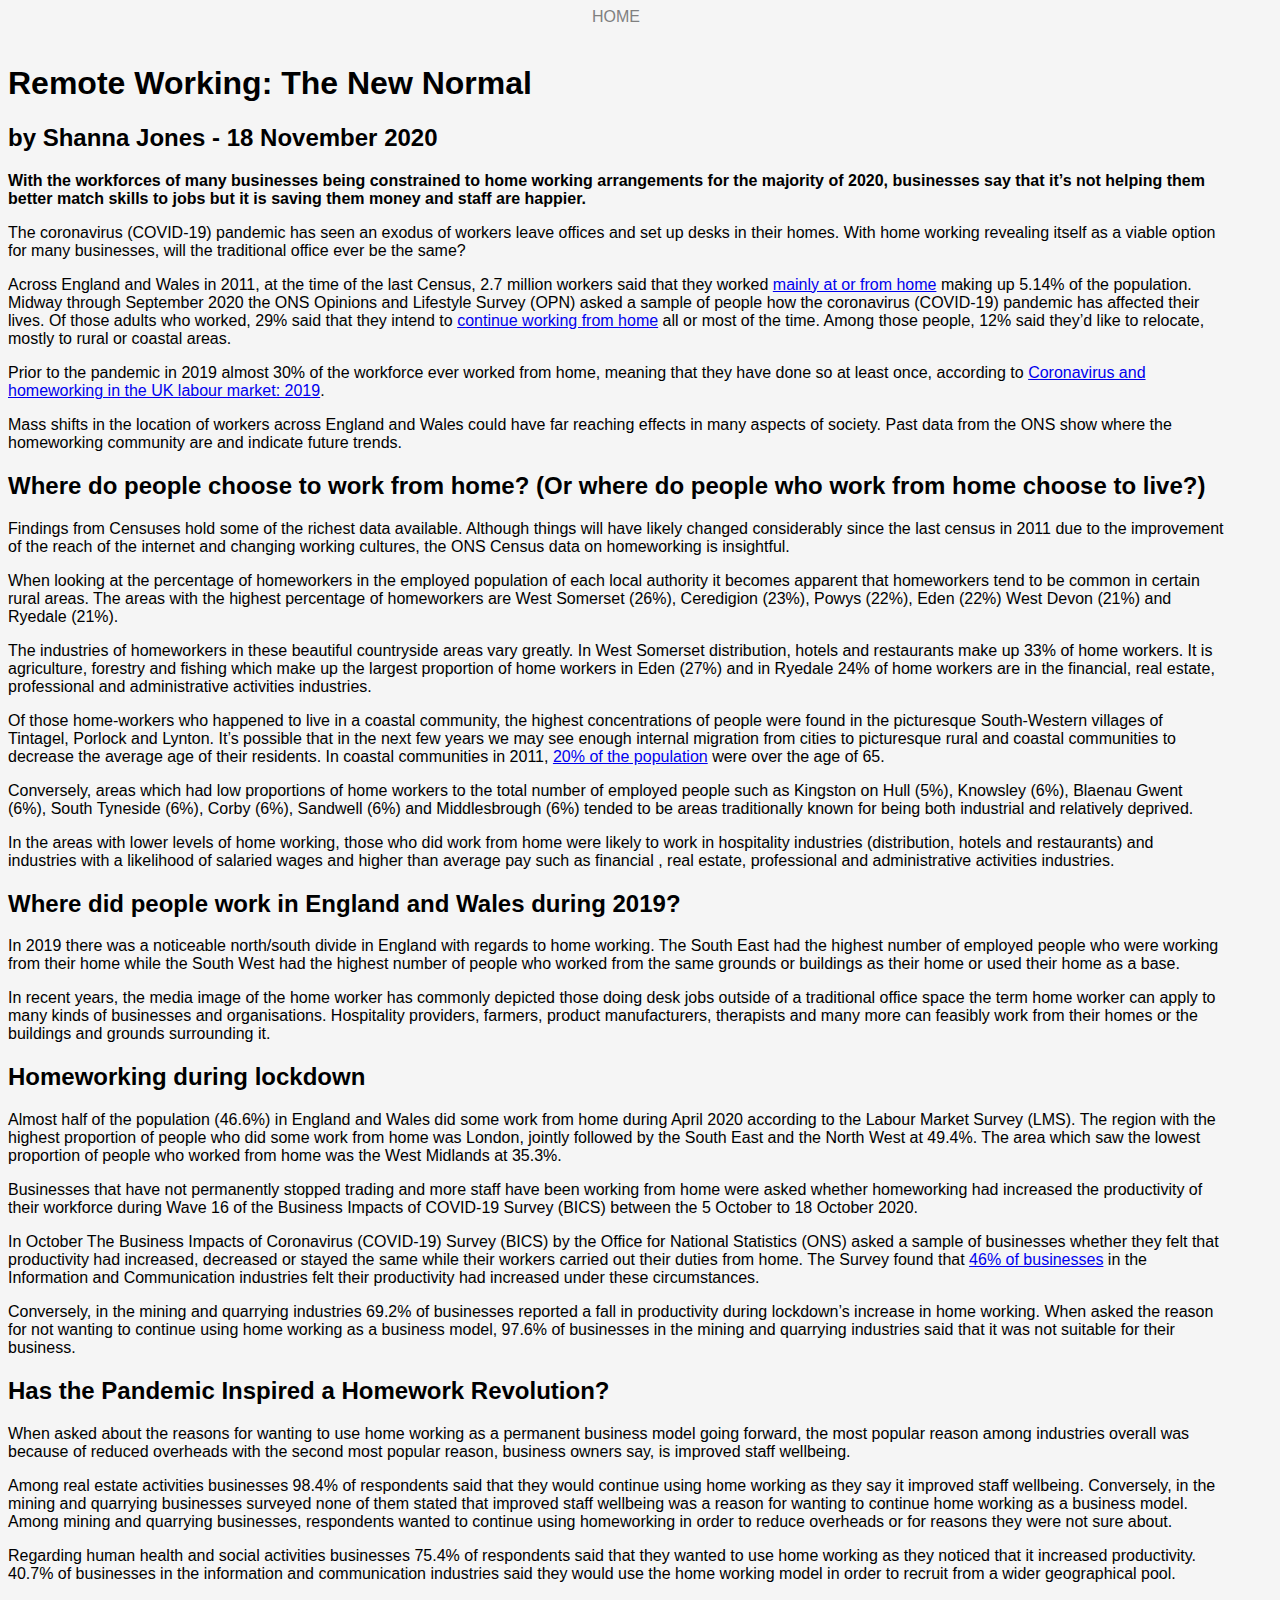
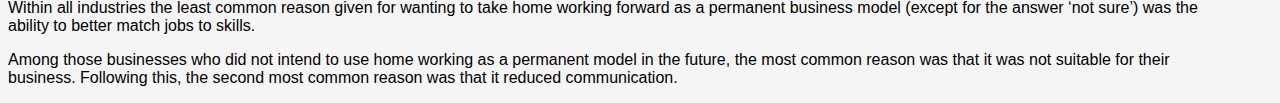
<file: homeworking.html>
<!DOCTYPE html>
<html lang="en">
<head>
    <meta charset="UTF-8">
    <meta name="viewport" content="width=device-width, initial-scale=1.0">
    <title>Remote Working: The New Normal</title>
    <link rel="stylesheet" href="style.css">
</head>
<body>
    <a class="home" href="index.html">HOME</a>
    <br>
    <h1>Remote Working: The New Normal</h1>
    <h2>by Shanna Jones - 18 November 2020</h2>
    <p><b>With the workforces of many businesses being constrained to home working arrangements for the majority of 2020, businesses say that it’s not helping them better match skills to jobs but it is saving them money and staff are happier. </b></p>
    <p>The coronavirus (COVID-19) pandemic has seen an exodus of workers leave offices and set up desks in their homes. With home working revealing itself as a viable option for many businesses, will the traditional office ever be the same?</p>
    <p>Across England and Wales in 2011, at the time of the last Census, 2.7 million workers said that they worked <a href="https://www.nomisweb.co.uk/census/2011/qs702ew">mainly at or from home</a> making up 5.14% of the population. Midway through September 2020 the ONS Opinions and Lifestyle Survey (OPN) asked a sample of people how the coronavirus (COVID-19) pandemic has affected their lives. Of those adults who worked, 29% said that they intend to <a href="https://www.ons.gov.uk/peoplepopulationandcommunity/healthandsocialcare/healthandwellbeing/bulletins/coronavirusandthesocialimpactsongreatbritain/25september2020">continue working from home</a> all or most of the time. Among those people, 12% said they’d like to relocate, mostly to rural or coastal areas. </p>    
    <p>Prior to the pandemic in 2019 almost 30% of the workforce ever worked from home, meaning that they have done so at least once, according to <a href="https://www.ons.gov.uk/employmentandlabourmarket/peopleinwork/employmentandemployeetypes/articles/coronavirusandhomeworkingintheuklabourmarket/2019">Coronavirus and homeworking in the UK labour market: 2019</a>.</p>
    <p>Mass shifts in the location of workers across England and Wales could have far reaching effects in many aspects of society. Past data from the ONS show where the homeworking community are and indicate future trends.</p>
    <h2>Where do people choose to work from home? (Or where do people who work from home choose to live?)</h2>
    <div class="flourish-embed flourish-map" data-src="visualisation/4405382"><script src="https://public.flourish.studio/resources/embed.js"></script></div>
    <p>Findings from Censuses hold some of the richest data available. Although things will have likely changed considerably since the last census in 2011 due to the improvement of the reach of the internet and changing working cultures, the ONS Census data on homeworking is insightful.</p>
    <p>When looking at the percentage of homeworkers in the employed population of each local authority it becomes apparent that homeworkers tend to be common in certain rural areas. The areas with the highest percentage of homeworkers are West Somerset (26%), Ceredigion (23%), Powys (22%), Eden (22%) West Devon (21%) and Ryedale (21%). </p>
    <p>The industries of homeworkers in these beautiful countryside areas vary greatly. In West Somerset distribution, hotels and restaurants make up 33% of home workers. It is agriculture, forestry and fishing which make up the largest proportion of home workers in Eden (27%) and in Ryedale 24% of home workers are in the financial, real estate, professional and administrative activities industries.</p>
    <p>Of those home-workers who happened to live in a coastal community, the highest concentrations of people were found in the picturesque South-Western villages of Tintagel, Porlock and Lynton. It’s possible that in the next few years we may see enough internal migration from cities to picturesque rural and coastal communities to decrease the average age of their residents. In coastal communities in 2011, <a href="https://webarchive.nationalarchives.gov.uk/20160105213527/http://www.ons.gov.uk/ons/rel/census/2011-census-analysis/coastal-communities/rpt-coastal-communities.html">20% of the population</a> were over the age of 65.</p>
    <p>Conversely, areas which had low proportions of home workers to the total number of employed people such as Kingston on Hull (5%), Knowsley (6%), Blaenau Gwent (6%), South Tyneside (6%), Corby (6%), Sandwell (6%) and Middlesbrough (6%) tended to be areas traditionally known for being both industrial and relatively deprived. </p>
    <p>In the areas with lower levels of home working, those who did work from home were likely to work in hospitality industries (distribution, hotels and restaurants) and industries with a likelihood of salaried wages and higher than average pay such as financial , real estate, professional and administrative activities industries.</p>
    <h2>Where did people work in England and Wales during 2019?</h2>
    <p>In 2019 there was a noticeable north/south divide in England with regards to home working. The South East had the highest number of employed people who were working from their home while the South West had the highest number of people who worked from the same grounds or buildings as their home or used their home as a base.</p>
    <div class="flourish-embed flourish-chart" data-src="visualisation/4411680"><script src="https://public.flourish.studio/resources/embed.js"></script></div>
    <p>In recent years, the media image of the home worker has commonly depicted those doing desk jobs outside of a traditional office space the term home worker can apply to many kinds of businesses and organisations. Hospitality providers, farmers, product manufacturers, therapists and many more can feasibly work from their homes or the buildings and grounds surrounding it.  </p>
    <h2>Homeworking during lockdown</h2>
    <p>Almost half of the population (46.6%) in England and Wales did some work from home during April 2020 according to the Labour Market Survey (LMS). The region with the highest proportion of people who did some work from home was London, jointly followed by the South East and the North West at 49.4%. The area which saw the lowest proportion of people who worked from home was the West Midlands at 35.3%.</p>
    <div class="flourish-embed flourish-chart" data-src="visualisation/4412147"><script src="https://public.flourish.studio/resources/embed.js"></script></div>
    <p>Businesses that have not permanently stopped trading and more staff have been working from home were asked whether homeworking had increased the productivity of their workforce during Wave 16 of the Business Impacts of COVID-19 Survey (BICS) between the 5 October to 18 October 2020.</p>
    <p>In October The Business Impacts of Coronavirus (COVID-19) Survey (BICS) by the Office for National Statistics (ONS) asked a sample of businesses whether they felt that productivity had increased, decreased or stayed the same while their workers carried out their duties from home. The Survey found that <a href="https://www.ons.gov.uk/economy/economicoutputandproductivity/output/datasets/businessimpactofcovid19surveybicsresults">46% of businesses</a> in the Information and Communication industries felt their productivity had increased under these circumstances.</p>
    <div class="flourish-embed flourish-chart" data-src="visualisation/4426845"><script src="https://public.flourish.studio/resources/embed.js"></script></div>
    <p>Conversely, in the mining and quarrying industries 69.2% of businesses reported a fall in productivity during lockdown’s increase in home working. When asked the reason for not wanting to continue using home working as a business model, 97.6% of businesses in the mining and quarrying industries said that it was not suitable for their business.</p>
    <h2>Has the Pandemic Inspired a Homework Revolution?</h2>
    <div class="flourish-embed flourish-chart" data-src="visualisation/4426869"><script src="https://public.flourish.studio/resources/embed.js"></script></div>
    <p>When asked about the reasons for wanting to use home working as a permanent business model going forward, the most popular reason among industries overall was because of reduced overheads with the second most popular reason, business owners say, is improved staff wellbeing. </p>
    <p>Among real estate activities businesses 98.4% of respondents said that they would continue using home working as they say it improved staff wellbeing. Conversely, in the mining and quarrying businesses surveyed none of them stated that improved staff wellbeing was a reason for wanting to continue home working as a business model. Among mining and quarrying businesses, respondents wanted to continue using homeworking in order to reduce overheads or for reasons they were not sure about.</p>
    <div class="flourish-embed flourish-chart" data-src="visualisation/4427199"><script src="https://public.flourish.studio/resources/embed.js"></script></div>
    <p>Regarding human health and social activities businesses 75.4% of respondents said that they wanted to use home working as they noticed that it increased productivity. 40.7% of businesses in the information and communication industries said they would use the home working model in order to recruit from a wider geographical pool.</p>
    <p>Within all industries the least common reason given for wanting to take home working forward as a permanent business model (except for the answer ‘not sure’) was the ability to better match jobs to skills.</p>
    <p>Among those businesses who did not intend to use home working as a permanent model in the future, the most common reason was that it was not suitable for their business. Following this, the second most common reason was that it reduced communication.</p>
    <div class="flourish-embed flourish-chart" data-src="visualisation/4427435"><script src="https://public.flourish.studio/resources/embed.js"></script></div>
</body>
</html>
</file>
<file: style.css>
body {
    font-family: Arial, Helvetica, sans-serif;
    background-color: whitesmoke;
    font-size: medium;
    width: 95%;
    display: block;
    text-align: left;
}

.auto {cursor: auto;}

.home {
    display: block;
    color: grey;
    text-decoration: none;
    text-align: center;
}

.articles {
    display: block;
    text-align: center;
    color: darkslategrey;
    font-weight: bold;
    text-decoration: none;
}

#careerjourney {
    display: block;
    margin-left: auto;
    margin-right: auto;
    width: 95%;
}



@media (min-width: 1024px) {
    #flourish-mobile { display: none; }
}

@media (max-width: 1023px) {
    #flourish-desktop { display: none; }
}
</file>
